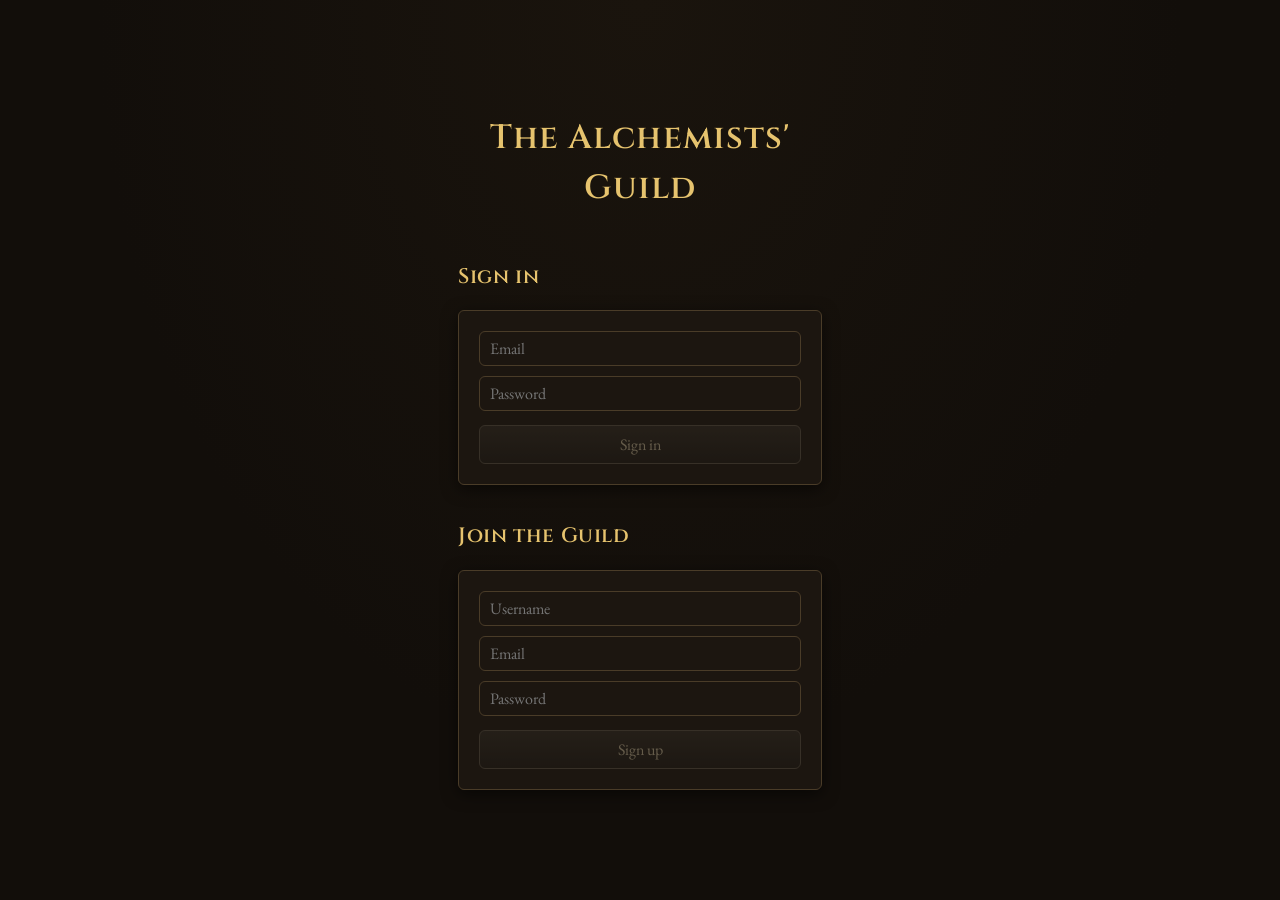
<file: public/index.html>
<!doctype html>
<html lang="en">
<head>
  <meta charset="utf-8">
  <meta name="viewport" content="width=device-width, initial-scale=1">
  <title>The Alchemists' Guild</title>
  <link rel="preconnect" href="https://fonts.googleapis.com">
  <link rel="preconnect" href="https://fonts.gstatic.com" crossorigin>
  <link href="https://fonts.googleapis.com/css2?family=Cinzel:wght@500;600&family=EB+Garamond:ital,wght@0,400;0,600;1,400&display=swap" rel="stylesheet">
  <link rel="stylesheet" href="theme.css">
  <style>
    body {
      display: flex;
      align-items: center;
      justify-content: center;
      min-height: 100vh;
    }
    .login-card {
      width: 100%;
      max-width: 380px;
      padding: 8px;
    }
    .login-card h1 {
      text-align: center;
      border-bottom: none;
    }
    .login-card form {
      display: flex;
      flex-direction: column;
      gap: 10px;
      background: var(--color-bg-elevated);
      border: 1px solid var(--color-border);
      border-radius: var(--radius);
      padding: 20px;
      margin-bottom: 20px;
      box-shadow: var(--shadow);
    }
    .login-card button {
      margin-top: 4px;
    }
    #message {
      text-align: center;
      color: var(--color-text-muted);
    }
  </style>
</head>
<body>
  <div class="login-card">
    <h1>The Alchemists' Guild</h1>

    <h2>Sign in</h2>
    <form id="signin-form">
      <input type="email" id="signin-email" placeholder="Email" required>
      <input type="password" id="signin-password" placeholder="Password" required>
      <button type="submit" disabled>Sign in</button>
    </form>

    <h2>Join the Guild</h2>
    <form id="signup-form">
      <input type="text" id="signup-username" placeholder="Username" required>
      <input type="email" id="signup-email" placeholder="Email" required>
      <input type="password" id="signup-password" placeholder="Password" required>
      <button type="submit" disabled>Sign up</button>
    </form>

    <p id="message"></p>
  </div>

  <script type="module">
    import { supabase } from './lib/supabaseClient.js';

    const message = document.getElementById('message');

    function wireValidation(form) {
      const button = form.querySelector('button');
      const inputs = [...form.querySelectorAll('input')];
      const update = () => { button.disabled = !inputs.every((i) => i.checkValidity() && i.value.trim() !== ''); };
      inputs.forEach((i) => i.addEventListener('input', update));
      update();
    }

    wireValidation(document.getElementById('signin-form'));
    wireValidation(document.getElementById('signup-form'));

    document.getElementById('signin-form').addEventListener('submit', async (e) => {
      e.preventDefault();
      const email = document.getElementById('signin-email').value;
      const password = document.getElementById('signin-password').value;
      const { error } = await supabase.auth.signInWithPassword({ email, password });
      if (error) { message.textContent = error.message; return; }
      window.location.href = 'satchel.html';
    });

    document.getElementById('signup-form').addEventListener('submit', async (e) => {
      e.preventDefault();
      const username = document.getElementById('signup-username').value;
      const email = document.getElementById('signup-email').value;
      const password = document.getElementById('signup-password').value;
      const { error } = await supabase.auth.signUp({
        email,
        password,
        options: { data: { username } },
      });
      if (error) { message.textContent = error.message; return; }
      message.textContent = "Your name has been entered into the Guild's ledger. Check your inbox to confirm it, then sign in.";
    });
  </script>
</body>
</html>
</file>
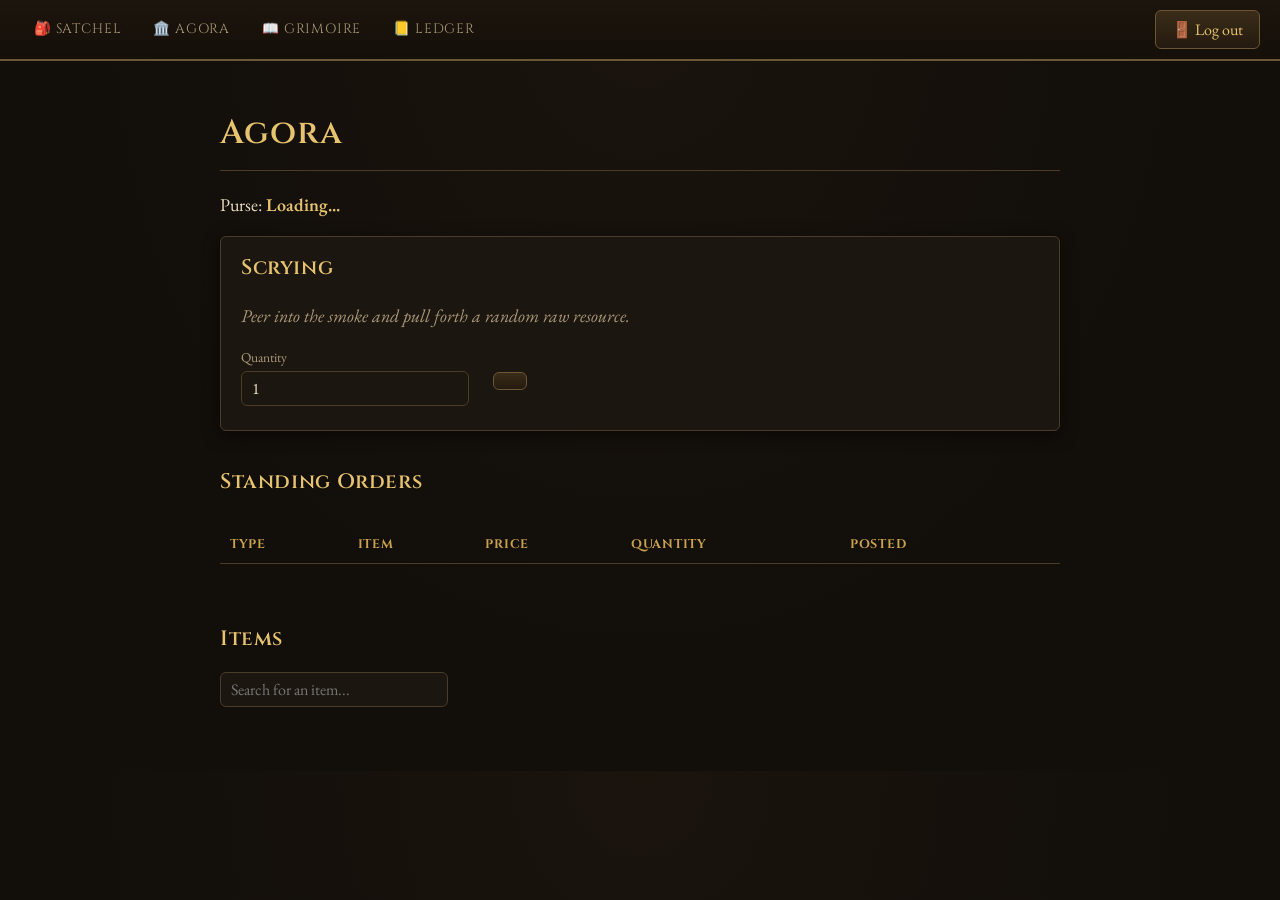
<file: public/agora.html>
<!doctype html>
<html lang="en">
<head>
  <meta charset="utf-8">
  <meta name="viewport" content="width=device-width, initial-scale=1">
  <title>Agora</title>
  <link rel="preconnect" href="https://fonts.googleapis.com">
  <link rel="preconnect" href="https://fonts.gstatic.com" crossorigin>
  <link href="https://fonts.googleapis.com/css2?family=Cinzel:wght@500;600&family=EB+Garamond:ital,wght@0,400;0,600;1,400&display=swap" rel="stylesheet">
  <link rel="stylesheet" href="theme.css">
</head>
<body>
  <nav class="nav">
    <a href="satchel.html">🎒 Satchel</a>
    <a href="agora.html">🏛️ Agora</a>
    <a href="grimoire.html">📖 Grimoire</a>
    <a href="ledger.html">📒 Ledger</a>
    <span class="spacer"></span>
    <button id="logout">🚪 Log out</button>
  </nav>

  <main class="container">
    <h1>Agora</h1>
    <p>Purse: <span id="money" class="money">Loading...</span></p>

    <div class="card">
      <h2 style="margin-top: 0;">Scrying</h2>
      <p><em>Peer into the smoke and pull forth a random raw resource.</em></p>
      <div class="action-row">
        <label>Quantity <input type="number" min="1" value="1" id="scry-qty"></label>
        <button id="buy-lootbox" data-label="Scry"></button>
      </div>
      <div id="scry-log"></div>
    </div>

    <h2>Standing Orders</h2>
    <div class="table-scroll">
      <table id="offers-table">
        <thead><tr><th>Type</th><th>Item</th><th>Price</th><th>Quantity</th><th>Posted</th><th></th></tr></thead>
        <tbody></tbody>
      </table>
    </div>

    <h2>Items</h2>
    <input type="search" id="search" placeholder="Search for an item...">
    <div id="results"></div>
  </main>

  <script type="module">
    import { supabase, requireSession } from './lib/supabaseClient.js';

    const session = await requireSession();
    let items = [];
    let currentQuery = '';
    let owned = {};
    let money = 0;
    let itemsById = {};
    const scryLog = [];

    function itemName(id) {
      const i = itemsById[id];
      return i ? `${i.illustration || ''} ${i.name}` : id;
    }

    function renderScryLog() {
      document.getElementById('scry-log').innerHTML =
        scryLog.map((entry) => `<div class="recipe-row">${entry}</div>`).join('');
    }

    function formatDate(iso) {
      return new Date(iso).toLocaleString(undefined, {
        month: 'short', day: 'numeric', hour: '2-digit', minute: '2-digit',
      });
    }

    async function refreshOwned() {
      const { data } = await supabase
        .from('player_item')
        .select('item_id, quantity, for_sale_quantity')
        .eq('player_id', session.user.id);
      owned = Object.fromEntries((data || []).map((p) => [p.item_id, p]));
    }

    async function refreshStandingOrders() {
      const { data } = await supabase
        .from('offer')
        .select('id, is_sell, price, quantity, created_at, item(name, illustration)')
        .eq('player_id', session.user.id)
        .order('created_at', { ascending: false });

      const tbody = document.querySelector('#offers-table tbody');
      tbody.innerHTML = '';
      (data || []).forEach((o) => {
        const tr = document.createElement('tr');
        const itemLabel = o.item ? `${o.item.illustration || ''} ${o.item.name}` : '';
        tr.innerHTML = `<td>${o.is_sell ? 'Sell' : 'Buy'}</td><td>${itemLabel}</td><td>${o.price}✦</td><td>${o.quantity}</td><td>${formatDate(o.created_at)}</td><td><button data-cancel="${o.id}">Cancel</button></td>`;
        tbody.appendChild(tr);
      });
    }

    async function refreshMoney() {
      const { data: player } = await supabase
        .from('player')
        .select('money')
        .eq('id', session.user.id)
        .single();
      money = player ? player.money : 0;
      document.getElementById('money').textContent = player ? `${player.money}✦` : '-';
    }

    // Best price, quantity summed across every offer tied at that
    // price. accept_buy_offer/accept_sell_offer take the item (not a
    // specific offer) and fill across as many tied offers as needed.
    async function bestOfferSummary(itemId, isSell) {
      const { data } = await supabase
        .from('offer')
        .select('id, price, quantity')
        .eq('item_id', itemId)
        .eq('is_sell', isSell)
        .order('price', { ascending: isSell })
        .order('created_at', { ascending: true });

      if (!data || data.length === 0) return null;

      const bestPrice = data[0].price;
      const totalQuantity = data
        .filter((o) => o.price === bestPrice)
        .reduce((sum, o) => sum + o.quantity, 0);

      return { id: data[0].id, price: bestPrice, quantity: totalQuantity };
    }

    async function loadItemDetails(item) {
      const [bestSell, bestBuy] = await Promise.all([
        bestOfferSummary(item.id, true),
        bestOfferSummary(item.id, false),
      ]);
      return { item, bestSell, bestBuy };
    }

    async function render(list) {
      const container = document.getElementById('results');
      container.innerHTML = 'Loading...';

      // Fetch every item's offers concurrently instead of one at a time —
      // with a couple dozen items, sequential awaits made every refresh
      // (including a full page reload) noticeably slow.
      const details = await Promise.all(list.map(loadItemDetails));

      container.innerHTML = '';
      for (const { item, bestSell, bestBuy } of details) {
        const block = document.createElement('div');
        block.className = 'card';
        block.dataset.itemId = item.id;
        block.innerHTML = `
          <h3>${item.illustration || ''} ${item.name} <span class="hint">(x${owned[item.id]?.quantity ?? 0})</span></h3>
          <div class="order-book">
            <div class="order-book-side bid" data-price="${bestBuy ? bestBuy.price : 0}">
              <div class="order-book-label">Sell here ${bestBuy ? `<span class="hint">(${bestBuy.quantity})</span>` : ''}</div>
              ${bestBuy ? `
                <div class="order-book-price">${bestBuy.price}✦</div>
                <input type="number" min="1" max="${bestBuy.quantity}" value="1" class="accept-qty">
                <button data-action="accept-buy" data-item="${item.id}" data-label="Sell">Sell</button>
              ` : '<div class="order-book-qty">no offers</div>'}
            </div>
            <div class="order-book-side ask" data-price="${bestSell ? bestSell.price : 0}">
              <div class="order-book-label">Buy here ${bestSell ? `<span class="hint">(${bestSell.quantity})</span>` : ''}</div>
              ${bestSell ? `
                <div class="order-book-price">${bestSell.price}✦</div>
                <input type="number" min="1" max="${bestSell.quantity}" value="1" class="accept-qty">
                <button data-action="accept-sell" data-item="${item.id}" data-label="Buy">Buy</button>
              ` : '<div class="order-book-qty">no offers</div>'}
            </div>
          </div>
          <details>
            <summary>Post an offer</summary>
            <div class="action-row centered">
              <label>Quantity <input type="number" min="1" value="1" class="qty"></label>
              <label>Unit price (✦) <input type="number" min="0" step="1" value="1" class="price"></label>
            </div>
            <div class="action-row centered">
              <span>Total price: <span class="total">0</span>✦</span>
              <span>Tax to pay: <span class="fee">0</span>✦</span>
            </div>
            <div class="action-row centered">
              <button data-action="post-buy" data-item="${item.id}">Offer to buy</button>
              <button data-action="post-sell" data-item="${item.id}">Offer to sell</button>
            </div>
          </details>
        `;
        container.appendChild(block);
        updateTotals(block.querySelector('details'), item.id);

        if (bestBuy) updateAcceptSide(block.querySelector('.order-book-side.bid'), bestBuy.quantity);
        if (bestSell) updateAcceptSide(block.querySelector('.order-book-side.ask'), bestSell.quantity);
      }
    }

    function updateAcceptSide(sideEl, maxQty) {
      const qtyInput = sideEl.querySelector('.accept-qty');
      const btn = sideEl.querySelector('button[data-action]');
      const qty = Number(qtyInput.value) || 0;
      btn.disabled = !(qty > 0 && qty <= maxQty);
      const price = Number(sideEl.dataset.price) || 0;
      btn.textContent = `${btn.dataset.label} (${qty * price}✦)`;
    }

    function updateTotals(details, itemId) {
      const qty = Number(details.querySelector('.qty').value) || 0;
      const price = Number(details.querySelector('.price').value) || 0;
      const total = qty * price;
      const fee = Math.ceil(total * 0.05);
      details.querySelector('.total').textContent = total;
      details.querySelector('.fee').textContent = fee;

      const postBuyBtn = details.querySelector('button[data-action="post-buy"]');
      const postSellBtn = details.querySelector('button[data-action="post-sell"]');
      const valid = qty > 0 && price >= 0;

      postBuyBtn.disabled = !(valid && total + fee <= money);

      const available = (owned[itemId]?.quantity ?? 0) - (owned[itemId]?.for_sale_quantity ?? 0);
      postSellBtn.disabled = !(valid && qty <= available && fee <= money);
    }

    function applyFilter() {
      return items.filter((i) => i.name.toLowerCase().includes(currentQuery));
    }

    async function refreshAll() {
      await Promise.all([refreshMoney(), refreshOwned(), refreshStandingOrders()]);
      await render(applyFilter());
      updateScryButton();
    }

    function updateScryButton() {
      const qty = Number(document.getElementById('scry-qty').value) || 0;
      const btn = document.getElementById('buy-lootbox');
      btn.disabled = !(qty > 0 && qty * 10 <= money);
      btn.textContent = `${btn.dataset.label} (${qty * 10}✦)`;
    }

    if (session) {
      const { data } = await supabase.from('item').select('id, name, illustration').order('name');
      items = data || [];
      itemsById = Object.fromEntries(items.map((i) => [i.id, i]));

      const params = new URLSearchParams(window.location.search);
      currentQuery = (params.get('q') || '').toLowerCase();
      document.getElementById('search').value = currentQuery;
      await refreshAll();
    }

    document.getElementById('search').addEventListener('input', async (e) => {
      currentQuery = e.target.value.toLowerCase();
      await render(applyFilter());
    });

    document.getElementById('results').addEventListener('input', (e) => {
      if (e.target.matches('.qty, .price')) {
        const details = e.target.closest('details');
        const itemId = e.target.closest('.card').dataset.itemId;
        updateTotals(details, itemId);
      } else if (e.target.matches('.accept-qty')) {
        const sideEl = e.target.closest('.order-book-side');
        updateAcceptSide(sideEl, Number(e.target.max));
      }
    });

    document.getElementById('results').addEventListener('click', async (e) => {
      const btn = e.target.closest('button[data-action]');
      if (!btn) return;
      const action = btn.dataset.action;

      try {
        if (action === 'accept-sell' || action === 'accept-buy') {
          const qty = Number(btn.closest('.order-book-side').querySelector('.accept-qty').value);
          const fn = action === 'accept-sell' ? 'accept_sell_offer' : 'accept_buy_offer';
          await callRpc(fn, { p_item_id: btn.dataset.item, p_qty: qty });
        } else if (action === 'post-buy' || action === 'post-sell') {
          const wrapper = btn.closest('details');
          const qty = Number(wrapper.querySelector('.qty').value);
          const price = Math.round(Number(wrapper.querySelector('.price').value));
          const fn = action === 'post-buy' ? 'post_buy_offer' : 'post_sell_offer';
          await callRpc(fn, { p_item_id: btn.dataset.item, p_qty: qty, p_price: price });
        }
        await refreshAll();
      } catch (err) {
        alert(err.message);
      }
    });

    async function callRpc(name, args) {
      const { error } = await supabase.rpc(name, args);
      if (error) throw error;
    }

    document.getElementById('logout').addEventListener('click', async () => {
      await supabase.auth.signOut();
      window.location.href = 'index.html';
    });

    document.getElementById('buy-lootbox').addEventListener('click', async () => {
      const qty = Number(document.getElementById('scry-qty').value);
      const { data, error } = await supabase.rpc('buy_lootbox', { p_qty: qty });
      if (error) { alert(error.message); return; }
      const counts = {};
      (data || []).forEach((id) => { counts[id] = (counts[id] || 0) + 1; });
      const summary = Object.entries(counts).map(([id, n]) => `${n}x ${itemName(id)}`).join(' + ');
      scryLog.unshift(`Got ${summary}`);
      renderScryLog();
      await refreshAll();
    });

    document.getElementById('scry-qty').addEventListener('input', updateScryButton);

    document.querySelector('#offers-table tbody').addEventListener('click', async (e) => {
      const btn = e.target.closest('button[data-cancel]');
      if (!btn) return;
      const { error } = await supabase.rpc('cancel_offer', { p_offer_id: btn.dataset.cancel });
      if (error) { alert(error.message); return; }
      await refreshAll();
    });
  </script>
</body>
</html>
</file>
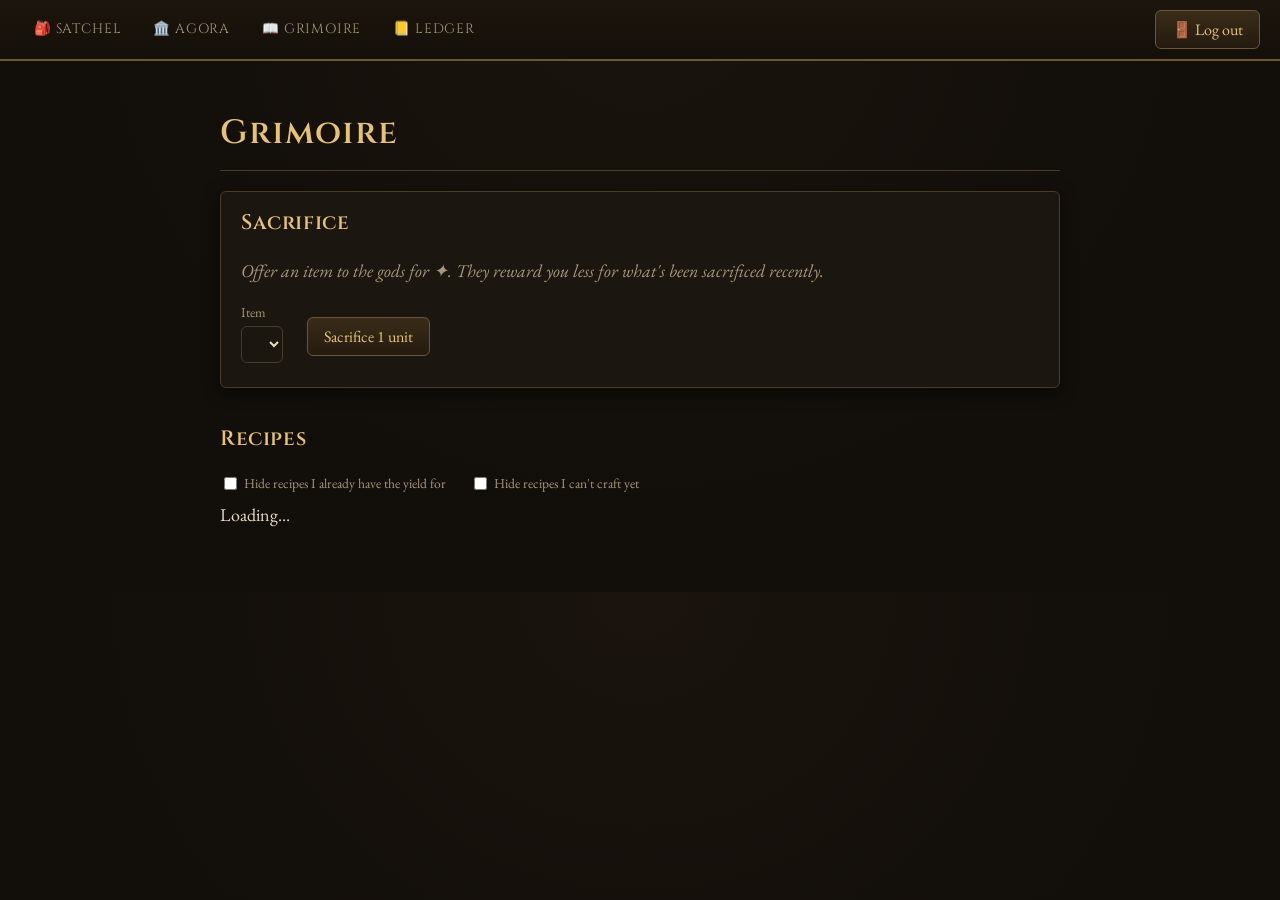
<file: public/grimoire.html>
<!doctype html>
<html lang="en">

<head>
  <meta charset="utf-8">
  <meta name="viewport" content="width=device-width, initial-scale=1">
  <title>Grimoire</title>
  <link rel="preconnect" href="https://fonts.googleapis.com">
  <link rel="preconnect" href="https://fonts.gstatic.com" crossorigin>
  <link
    href="https://fonts.googleapis.com/css2?family=Cinzel:wght@500;600&family=EB+Garamond:ital,wght@0,400;0,600;1,400&display=swap"
    rel="stylesheet">
  <link rel="stylesheet" href="theme.css">
</head>

<body>
  <nav class="nav">
    <a href="satchel.html">🎒 Satchel</a>
    <a href="agora.html">🏛️ Agora</a>
    <a href="grimoire.html">📖 Grimoire</a>
    <a href="ledger.html">📒 Ledger</a>
    <span class="spacer"></span>
    <button id="logout">🚪 Log out</button>
  </nav>

  <main class="container">
    <h1>Grimoire</h1>

    <div class="card">
      <h2 style="margin-top: 0;">Sacrifice</h2>
      <p><em>Offer an item to the gods for ✦. They reward you less for what's been sacrificed recently.</em></p>
      <div class="action-row">
        <label>Item <select id="sacrifice-item"></select></label>
        <button id="sacrifice-btn">Sacrifice 1 unit</button>
      </div>
      <div id="sacrifice-log"></div>
    </div>

    <h2>Recipes</h2>
    <div class="action-row">
      <label><input type="checkbox" id="hide-owned"> Hide recipes I already have the yield for</label>
      <label><input type="checkbox" id="hide-unavailable"> Hide recipes I can't craft yet</label>
    </div>

    <div id="recipes">Loading...</div>
  </main>

  <script type="module">
    import { supabase, requireSession } from './lib/supabaseClient.js';

    const session = await requireSession();
    let available = {};
    let sacrificeable = [];
    const sacrificeLog = [];

    async function bestSellPrice(itemId) {
      const { data } = await supabase
        .from('offer')
        .select('price')
        .eq('item_id', itemId)
        .eq('is_sell', true)
        .order('price', { ascending: true })
        .order('created_at', { ascending: true })
        .limit(1)
        .maybeSingle();
      return data?.price ?? null;
    }

    async function bestBuyPrice(itemId) {
      const { data } = await supabase
        .from('offer')
        .select('price')
        .eq('item_id', itemId)
        .eq('is_sell', false)
        .order('price', { ascending: false })
        .order('created_at', { ascending: true })
        .limit(1)
        .maybeSingle();
      return data?.price ?? null;
    }

    function itemLabel(item, price) {
      const priceLabel = price === null ? 'no offers' : `${price}✦`;
      return `${item.illustration || ''} ${item.name} (${priceLabel})`;
    }

    function inputLabel(item, hasEnough, price) {
      const name = `${item.illustration || ''} ${item.name}`;
      if (hasEnough) return name;
      const priceLabel = price === null ? 'no offers' : `${price}✦`;
      return `${name} (${priceLabel})`;
    }

    function renderSacrificeLog() {
      document.getElementById('sacrifice-log').innerHTML =
        sacrificeLog.map((entry) => `<div class="recipe-row">${entry}</div>`).join('');
    }

    const sacrificeSelect = document.getElementById('sacrifice-item');
    const sacrificeBtn = document.getElementById('sacrifice-btn');

    function updateSacrificeButton() {
      const selected = sacrificeable.find((i) => i.id === sacrificeSelect.value);
      sacrificeBtn.disabled = !selected;
    }
    sacrificeSelect.addEventListener('change', updateSacrificeButton);

    async function refreshPlayerItems() {
      const { data: playerItems } = await supabase
        .from('player_item')
        .select('item_id, quantity, for_sale_quantity, item(id, name, illustration)')
        .eq('player_id', session.user.id);

      available = Object.fromEntries(
        (playerItems || []).map((p) => [p.item_id, p.quantity - p.for_sale_quantity])
      );

      sacrificeable = (playerItems || [])
        .filter((p) => p.quantity - p.for_sale_quantity > 0)
        .map((p) => ({ id: p.item.id, name: p.item.name, illustration: p.item.illustration, available: p.quantity - p.for_sale_quantity }))
        .sort((a, b) => a.name.localeCompare(b.name));

      sacrificeSelect.innerHTML = sacrificeable
        .map((i) => `<option value="${i.id}">${i.illustration || ''} ${i.name} (x${i.available})</option>`)
        .join('');

      updateSacrificeButton();
    }

    let recipeEntries = [];

    async function refreshRecipes() {
      const { data: recipes } = await supabase.from('recipe').select('id, name').order('name');

      const entries = [];
      for (const recipe of recipes || []) {
        const { data: recipeItems } = await supabase
          .from('recipe_item')
          .select('quantity, is_output, item(id, name, illustration)')
          .eq('recipe_id', recipe.id);

        const byName = (a, b) => a.item.name.localeCompare(b.item.name);
        const inputs = (recipeItems || []).filter((r) => !r.is_output).sort(byName);
        const outputs = (recipeItems || []).filter((r) => r.is_output).sort(byName);
        const possible = inputs.every((i) => (available[i.item.id] ?? 0) >= i.quantity);

        // Tools are consumed then returned by the same recipe (same item
        // on both sides) — shown in the title instead of double-listed
        // as both an ingredient and a yield.
        const toolInputs = inputs.filter((i) => outputs.some((o) => o.item.id === i.item.id));
        const trueInputs = inputs.filter((i) => !outputs.some((o) => o.item.id === i.item.id));
        const trueOutputs = outputs.filter((o) => !inputs.some((i) => i.item.id === o.item.id));

        // Whether the player already holds every true output of this
        // recipe — feeds the "hide already possessed yield" filter.
        const alreadyOwnsOutputs = trueOutputs.length > 0 && trueOutputs.every((o) => (available[o.item.id] ?? 0) > 0);

        const toolLabels = await Promise.all(
          toolInputs.map(async (i) => {
            const hasEnough = (available[i.item.id] ?? 0) >= i.quantity;
            const price = hasEnough ? null : await bestSellPrice(i.item.id);
            return inputLabel(i.item, hasEnough, price);
          })
        );
        const inputLabels = await Promise.all(
          trueInputs.map(async (i) => {
            const hasEnough = (available[i.item.id] ?? 0) >= i.quantity;
            const price = hasEnough ? null : await bestSellPrice(i.item.id);
            return `${i.quantity}x ${inputLabel(i.item, hasEnough, price)}`;
          })
        );
        const outputLabels = await Promise.all(
          trueOutputs.map(async (o) => `${o.quantity}x ${itemLabel(o.item, await bestBuyPrice(o.item.id))}`)
        );

        entries.push({ recipe, inputs, inputLabels, outputLabels, toolLabels, possible, alreadyOwnsOutputs });
      }

      recipeEntries = entries;
      renderRecipes();
    }

    function renderRecipes() {
      const container = document.getElementById('recipes');
      const hideOwned = document.getElementById('hide-owned').checked;
      const hideUnavailable = document.getElementById('hide-unavailable').checked;

      const entries = recipeEntries.filter((entry) => {
        if (hideOwned && entry.alreadyOwnsOutputs) return false;
        if (hideUnavailable && !entry.possible) return false;
        return true;
      });

      container.innerHTML = '';
      for (const entry of entries) {
        const block = document.createElement('div');
        block.className = 'card';
        const toolsText = entry.toolLabels.length ? ` using ${entry.toolLabels.join(', ')}` : '';
        block.innerHTML = `
          <h3>${entry.recipe.name}${toolsText}</h3>
          <div class="recipe-columns">
            <div>
              <div class="recipe-column-label">Ingredients</div>
              ${entry.inputLabels.map((l) => `<div class="recipe-row">${l}</div>`).join('')}
            </div>
            <div>
              <div class="recipe-column-label">Yield</div>
              ${entry.outputLabels.map((l) => `<div class="recipe-row">${l}</div>`).join('')}
            </div>
          </div>
          <div class="recipe-craft-controls">
            <label>Quantity <input type="number" min="1" value="1" class="qty"></label>
            <button data-recipe="${entry.recipe.id}">Craft</button>
          </div>
        `;
        container.appendChild(block);

        const qtyInput = block.querySelector('.qty');
        const craftBtn = block.querySelector('button[data-recipe]');
        const updateCraftable = () => {
          const n = Number(qtyInput.value) || 0;
          craftBtn.disabled = !(n > 0 && entry.inputs.every((i) => (available[i.item.id] ?? 0) >= i.quantity * n));
        };
        qtyInput.addEventListener('input', updateCraftable);
        updateCraftable();
      }
    }

    async function refreshAll() {
      await refreshPlayerItems();
      await refreshRecipes();
    }

    if (session) {
      await refreshAll();

      document.getElementById('hide-owned').addEventListener('change', renderRecipes);
      document.getElementById('hide-unavailable').addEventListener('change', renderRecipes);

      sacrificeBtn.addEventListener('click', async () => {
        const selected = sacrificeable.find((i) => i.id === sacrificeSelect.value);
        const { data, error } = await supabase.rpc('sacrifice_item', {
          p_item_id: sacrificeSelect.value,
        });
        if (error) { alert(error.message); return; }
        sacrificeLog.unshift(`Sacrificed ${selected ? `${selected.illustration || ''} ${selected.name}` : ''}, received ${data}✦`);
        renderSacrificeLog();
        await refreshAll();
      });

      document.getElementById('recipes').addEventListener('click', async (e) => {
        const btn = e.target.closest('button[data-recipe]');
        if (!btn) return;
        const qty = Number(btn.parentElement.querySelector('.qty').value);
        const { error } = await supabase.rpc('craft', { p_recipe_id: btn.dataset.recipe, p_qty: qty });
        if (error) { alert(error.message); return; }
        await refreshAll();
      });
    }

    document.getElementById('logout').addEventListener('click', async () => {
      await supabase.auth.signOut();
      window.location.href = 'index.html';
    });
  </script>
</body>

</html>
</file>
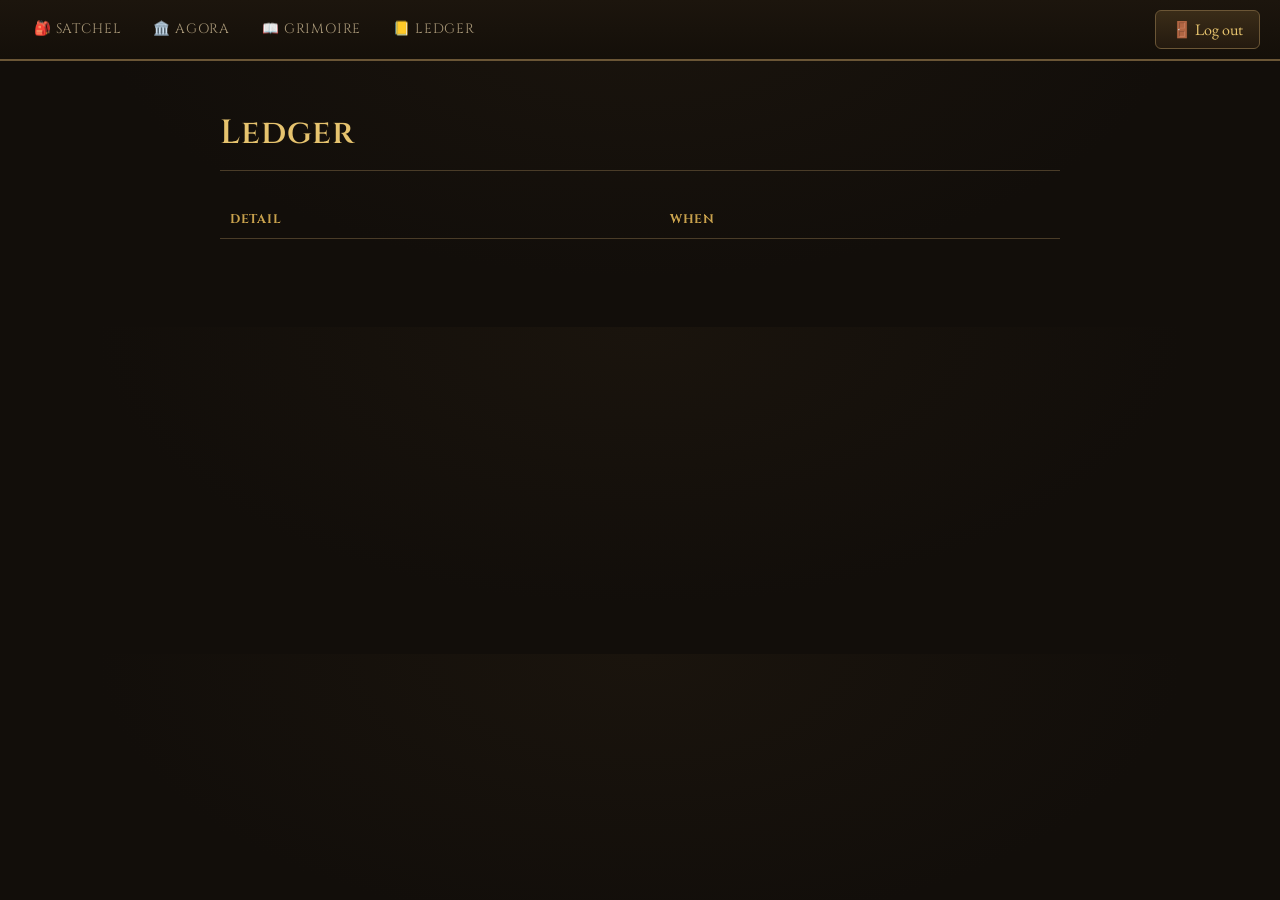
<file: public/ledger.html>
<!doctype html>
<html lang="en">

<head>
  <meta charset="utf-8">
  <meta name="viewport" content="width=device-width, initial-scale=1">
  <title>Ledger</title>
  <link rel="preconnect" href="https://fonts.googleapis.com">
  <link rel="preconnect" href="https://fonts.gstatic.com" crossorigin>
  <link href="https://fonts.googleapis.com/css2?family=Cinzel:wght@500;600&family=EB+Garamond:ital,wght@0,400;0,600;1,400&display=swap" rel="stylesheet">
  <link rel="stylesheet" href="theme.css">
</head>

<body>
  <nav class="nav">
    <a href="satchel.html">🎒 Satchel</a>
    <a href="agora.html">🏛️ Agora</a>
    <a href="grimoire.html">📖 Grimoire</a>
    <a href="ledger.html">📒 Ledger</a>
    <span class="spacer"></span>
    <button id="logout">🚪 Log out</button>
  </nav>

  <main class="container">
    <h1>Ledger</h1>

    <div class="table-scroll">
      <table id="activity-table">
        <thead>
          <tr>
            <th>Detail</th>
            <th>When</th>
          </tr>
        </thead>
        <tbody></tbody>
      </table>
    </div>
  </main>

  <script type="module">
    import { supabase, requireSession } from './lib/supabaseClient.js';

    function formatDate(iso) {
      return new Date(iso).toLocaleString(undefined, {
        month: 'short', day: 'numeric', hour: '2-digit', minute: '2-digit',
      });
    }

    const session = await requireSession();

    if (session) {
      const { data: items } = await supabase.from('item').select('id, name');
      const itemsById = Object.fromEntries((items || []).map((i) => [i.id, i.name]));

      function itemName(id) {
        return itemsById[id] ?? id;
      }

      const { data: recipes } = await supabase.from('recipe').select('id, name');
      const recipesById = Object.fromEntries((recipes || []).map((r) => [r.id, r.name]));

      function recipeName(id) {
        return recipesById[id] ?? id;
      }

      function formatActivity(row) {
        const d = row.detail;
        switch (row.type) {
          case 'craft': return `Crafted "${recipeName(d.recipe_id)}": ${(d.outputs || []).map((o) => `${o.quantity}x ${itemName(o.item_id)}`).join(' + ')}`;
          // One row per trade, shared by both sides.
          case 'trade': {
            const iWasBuyer = row.buyer_id === session.user.id;
            return iWasBuyer
              ? `Bought ${d.quantity}x ${itemName(d.item_id)} for ${d.total}✦`
              : `Sold ${d.quantity}x ${itemName(d.item_id)} for ${d.total}✦`;
          }
          case 'income': return `Received ${d.amount}✦ from the guild`;
          case 'sacrifice': return `Sacrificed ${itemName(d.item_id)}, received ${d.payout}✦`;
          case 'post_buy_offer': return `Posted buy offer: ${d.quantity}x ${itemName(d.item_id)} at ${d.price}✦ (tax: ${d.fee}✦)`;
          case 'post_sell_offer': return `Posted sell offer: ${d.quantity}x ${itemName(d.item_id)} at ${d.price}✦ (tax: ${d.fee}✦)`;
          case 'lootbox': {
            const counts = {};
            (d.items || []).forEach((id) => { counts[id] = (counts[id] || 0) + 1; });
            const summary = Object.entries(counts).map(([id, n]) => `${n}x ${itemName(id)}`).join(' + ');
            return `Scried ${d.qty}x for ${d.total}✦, got ${summary}`;
          }
          default: return JSON.stringify(d);
        }
      }

      const { data: activity } = await supabase
        .from('activity')
        .select('type, detail, created_at, buyer_id, seller_id')
        .order('created_at', { ascending: false })
        .limit(50);

      const tbody = document.querySelector('#activity-table tbody');
      (activity || []).forEach((a) => {
        const tr = document.createElement('tr');
        tr.innerHTML = `<td>${formatActivity(a)}</td><td>${formatDate(a.created_at)}</td>`;
        tbody.appendChild(tr);
      });
    }

    document.getElementById('logout').addEventListener('click', async () => {
      await supabase.auth.signOut();
      window.location.href = 'index.html';
    });
  </script>
</body>

</html>
</file>
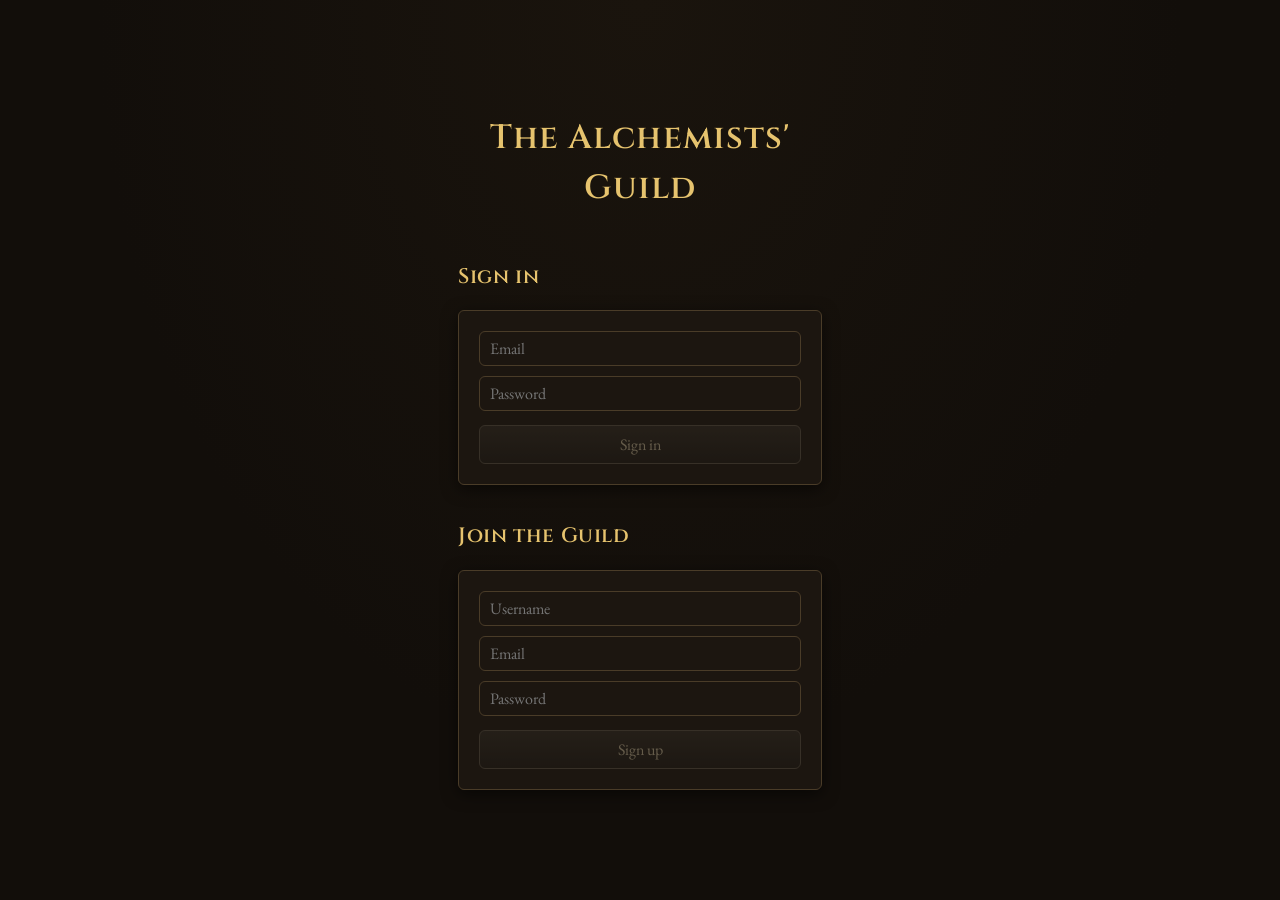
<file: public/login.html>
<!doctype html>
<html lang="en">
<head>
  <meta charset="utf-8">
  <title>The Alchemists' Guild</title>
  <link rel="preconnect" href="https://fonts.googleapis.com">
  <link rel="preconnect" href="https://fonts.gstatic.com" crossorigin>
  <link href="https://fonts.googleapis.com/css2?family=Cinzel:wght@500;600&family=EB+Garamond:ital,wght@0,400;0,600;1,400&display=swap" rel="stylesheet">
  <link rel="stylesheet" href="theme.css">
  <style>
    body {
      display: flex;
      align-items: center;
      justify-content: center;
      min-height: 100vh;
    }
    .login-card {
      width: 100%;
      max-width: 380px;
      padding: 8px;
    }
    .login-card h1 {
      text-align: center;
      border-bottom: none;
    }
    .login-card form {
      display: flex;
      flex-direction: column;
      gap: 10px;
      background: var(--color-bg-elevated);
      border: 1px solid var(--color-border);
      border-radius: var(--radius);
      padding: 20px;
      margin-bottom: 20px;
      box-shadow: var(--shadow);
    }
    .login-card button {
      margin-top: 4px;
    }
    #message {
      text-align: center;
      color: var(--color-text-muted);
    }
  </style>
</head>
<body>
  <div class="login-card">
    <h1>The Alchemists' Guild</h1>

    <h2>Sign in</h2>
    <form id="signin-form">
      <input type="email" id="signin-email" placeholder="Email" required>
      <input type="password" id="signin-password" placeholder="Password" required>
      <button type="submit" disabled>Sign in</button>
    </form>

    <h2>Join the Guild</h2>
    <form id="signup-form">
      <input type="text" id="signup-username" placeholder="Username" required>
      <input type="email" id="signup-email" placeholder="Email" required>
      <input type="password" id="signup-password" placeholder="Password" required>
      <button type="submit" disabled>Sign up</button>
    </form>

    <p id="message"></p>
  </div>

  <script type="module">
    import { supabase } from './lib/supabaseClient.js';

    const message = document.getElementById('message');

    function wireValidation(form) {
      const button = form.querySelector('button');
      const inputs = [...form.querySelectorAll('input')];
      const update = () => { button.disabled = !inputs.every((i) => i.checkValidity() && i.value.trim() !== ''); };
      inputs.forEach((i) => i.addEventListener('input', update));
      update();
    }

    wireValidation(document.getElementById('signin-form'));
    wireValidation(document.getElementById('signup-form'));

    document.getElementById('signin-form').addEventListener('submit', async (e) => {
      e.preventDefault();
      const email = document.getElementById('signin-email').value;
      const password = document.getElementById('signin-password').value;
      const { error } = await supabase.auth.signInWithPassword({ email, password });
      if (error) { message.textContent = error.message; return; }
      window.location.href = 'satchel.html';
    });

    document.getElementById('signup-form').addEventListener('submit', async (e) => {
      e.preventDefault();
      const username = document.getElementById('signup-username').value;
      const email = document.getElementById('signup-email').value;
      const password = document.getElementById('signup-password').value;
      const { error } = await supabase.auth.signUp({
        email,
        password,
        options: { data: { username } },
      });
      if (error) { message.textContent = error.message; return; }
      message.textContent = "Your name has been entered into the Guild's ledger. Check your inbox to confirm it, then sign in.";
    });
  </script>
</body>
</html>
</file>
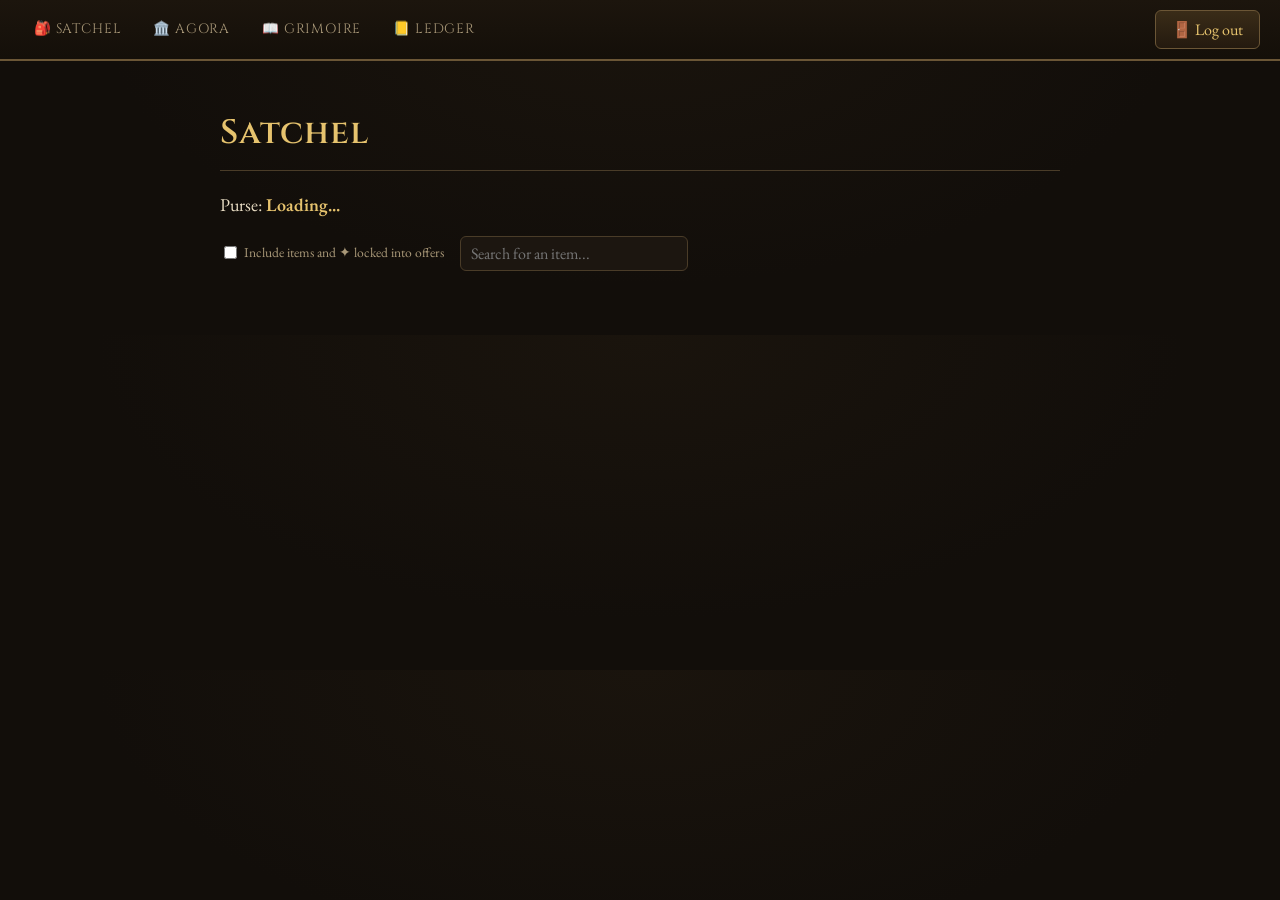
<file: public/satchel.html>
<!doctype html>
<html lang="en">

<head>
  <meta charset="utf-8">
  <meta name="viewport" content="width=device-width, initial-scale=1">
  <title>Satchel</title>
  <link rel="preconnect" href="https://fonts.googleapis.com">
  <link rel="preconnect" href="https://fonts.gstatic.com" crossorigin>
  <link
    href="https://fonts.googleapis.com/css2?family=Cinzel:wght@500;600&family=EB+Garamond:ital,wght@0,400;0,600;1,400&display=swap"
    rel="stylesheet">
  <link rel="stylesheet" href="theme.css">
</head>

<body>
  <nav class="nav">
    <a href="satchel.html">🎒 Satchel</a>
    <a href="agora.html">🏛️ Agora</a>
    <a href="grimoire.html">📖 Grimoire</a>
    <a href="ledger.html">📒 Ledger</a>
    <span class="spacer"></span>
    <button id="logout">🚪 Log out</button>
  </nav>

  <main class="container">
    <h1>Satchel</h1>
    <p>Purse: <span id="money" class="money">Loading...</span></p>
    <label><input type="checkbox" id="include-locked"> Include items and ✦ locked into offers</label>
    <input type="search" id="search" placeholder="Search for an item...">

    <div id="sections"></div>
  </main>

  <script type="module">
    import { supabase, requireSession } from './lib/supabaseClient.js';

    const session = await requireSession();
    let rows = [];
    let player = null;

    if (session) {
      const { data } = await supabase
        .from('player')
        .select('money, money_locked')
        .eq('id', session.user.id)
        .single();
      player = data;
      updateMoney();

      const { data: items } = await supabase
        .from('player_item')
        .select('quantity, for_sale_quantity, item(id, name, illustration, is_base, is_tool)')
        .eq('player_id', session.user.id)
        .gt('quantity', 0);

      rows = items || [];

      for (const row of rows) {
        const { data: bestBuy } = await supabase
          .from('offer')
          .select('price')
          .eq('item_id', row.item.id)
          .eq('is_sell', false)
          .order('price', { ascending: false })
          .order('created_at', { ascending: true })
          .limit(1)
          .maybeSingle();
        row.bestBuyPrice = bestBuy?.price ?? null;
      }

      render(rows);
    }

    function includeLocked() {
      return document.getElementById('include-locked').checked;
    }

    function updateMoney() {
      if (!player) { document.getElementById('money').textContent = '-'; return; }
      const amount = includeLocked() ? player.money + player.money_locked : player.money;
      document.getElementById('money').textContent = `${amount}✦`;
    }

    function renderTable(rowsForGroup) {
      const wrapper = document.createElement('div');
      wrapper.className = 'table-scroll';
      const table = document.createElement('table');
      table.innerHTML = '<thead><tr><th>Item</th><th>Quantity</th><th>Best buy offer</th></tr></thead><tbody></tbody>';
      const tbody = table.querySelector('tbody');
      const locked = includeLocked();
      rowsForGroup.forEach((row) => {
        const tr = document.createElement('tr');
        const qty = locked ? row.quantity : row.quantity - row.for_sale_quantity;
        tr.innerHTML = `<td>${row.item.illustration || '❓'} ${row.item.name}</td><td>${qty}</td><td>${row.bestBuyPrice !== null ? row.bestBuyPrice + '✦' : '-'}</td>`;
        tbody.appendChild(tr);
      });
      wrapper.appendChild(table);
      return wrapper;
    }

    function render(list) {
      const container = document.getElementById('sections');
      container.innerHTML = '';

      const byName = (a, b) => a.item.name.localeCompare(b.item.name);
      const groups = [
        { label: 'Base resources', rows: list.filter((r) => r.item.is_base).sort(byName) },
        { label: 'Tools', rows: list.filter((r) => r.item.is_tool).sort(byName) },
        { label: 'Items', rows: list.filter((r) => !r.item.is_base && !r.item.is_tool).sort(byName) },
      ];

      for (const group of groups) {
        if (group.rows.length === 0) continue;
        const heading = document.createElement('h2');
        heading.textContent = group.label;
        container.appendChild(heading);
        container.appendChild(renderTable(group.rows));
      }
    }

    document.getElementById('search').addEventListener('input', (e) => {
      const q = e.target.value.toLowerCase();
      render(rows.filter((r) => r.item.name.toLowerCase().includes(q)));
    });

    document.getElementById('include-locked').addEventListener('change', () => {
      updateMoney();
      const q = document.getElementById('search').value.toLowerCase();
      render(rows.filter((r) => r.item.name.toLowerCase().includes(q)));
    });

    document.getElementById('logout').addEventListener('click', async () => {
      await supabase.auth.signOut();
      window.location.href = 'index.html';
    });
  </script>
</body>

</html>
</file>
<file: public/theme.css>
/* Alchemist theme — shared across every page. Dark study/laboratory
   palette: ink and aged leather, brass and verdigris accents, candlelit
   gold for anything interactive. */

:root {
  --color-bg: #120e0a;
  --color-bg-elevated: #1c1610;
  --color-bg-elevated-2: #261e15;
  --color-border: #4a3c28;
  --color-border-strong: #6b5636;
  --color-text: #e9ddc4;
  --color-text-muted: #a99878;
  --color-gold: #c9a24d;
  --color-gold-bright: #e6c36e;
  --color-green: #6b9d75;
  --color-purple: #9376a8;
  --color-red: #b0584a;
  --color-red-bright: #d47764;
  --shadow: 0 4px 16px rgba(0, 0, 0, 0.55);
  --radius: 6px;
  --font-display: 'Cinzel', Georgia, serif;
  --font-body: 'EB Garamond', Georgia, 'Times New Roman', serif;
}

* {
  box-sizing: border-box;
}

body {
  margin: 0;
  background: radial-gradient(ellipse at top, #1a140d 0%, var(--color-bg) 60%);
  color: var(--color-text);
  font-family: var(--font-body);
  font-size: 18px;
  line-height: 1.5;
}

.container {
  max-width: 880px;
  margin: 0 auto;
  padding: 24px 20px 64px;
}

h1, h2, h3 {
  font-family: var(--font-display);
  color: var(--color-gold-bright);
  letter-spacing: 0.03em;
  font-weight: 600;
}

h1 {
  font-size: 2.1rem;
  border-bottom: 1px solid var(--color-border);
  padding-bottom: 12px;
  margin-bottom: 20px;
}

h2 {
  font-size: 1.3rem;
  margin-top: 36px;
}

h3 {
  font-size: 1.1rem;
  color: var(--color-gold);
  margin-bottom: 4px;
}

p {
  color: var(--color-text);
}

a {
  color: var(--color-gold);
}

a:hover {
  color: var(--color-gold-bright);
}

em {
  color: var(--color-text-muted);
  font-style: italic;
}

hr {
  border: none;
  border-top: 1px solid var(--color-border);
  margin: 20px 0;
}

/* Nav */
.nav {
  display: flex;
  flex-wrap: wrap;
  align-items: center;
  gap: 4px;
  background: linear-gradient(180deg, #1c150d, #140f09);
  border-bottom: 2px solid var(--color-border-strong);
  padding: 10px 20px;
}

.nav a {
  font-family: var(--font-display);
  font-size: 0.85rem;
  letter-spacing: 0.06em;
  text-transform: uppercase;
  text-decoration: none;
  color: var(--color-text-muted);
  padding: 8px 14px;
  border-radius: var(--radius);
  transition: background 0.15s, color 0.15s;
}

.nav a:hover {
  color: var(--color-gold-bright);
  background: rgba(201, 162, 77, 0.1);
}

.nav .spacer {
  flex: 1;
}

/* Buttons */
button {
  font-family: var(--font-body);
  font-size: 1rem;
  background: linear-gradient(180deg, #3a2c18, #241a0f);
  color: var(--color-gold-bright);
  border: 1px solid var(--color-border-strong);
  border-radius: var(--radius);
  padding: 8px 16px;
  cursor: pointer;
  transition: border-color 0.15s, box-shadow 0.15s, opacity 0.15s;
}

button:hover:not(:disabled) {
  border-color: var(--color-gold);
  box-shadow: 0 0 8px rgba(201, 162, 77, 0.35);
}

button:disabled {
  opacity: 0.4;
  cursor: not-allowed;
  filter: grayscale(0.6);
}

/* Inputs */
input, select {
  font-family: var(--font-body);
  font-size: 1rem;
  background: var(--color-bg-elevated);
  color: var(--color-text);
  border: 1px solid var(--color-border);
  border-radius: var(--radius);
  padding: 6px 10px;
}

input:focus, select:focus {
  outline: none;
  border-color: var(--color-gold);
  box-shadow: 0 0 0 2px rgba(201, 162, 77, 0.25);
}

label {
  display: inline-flex;
  flex-direction: column;
  gap: 4px;
  font-size: 0.85rem;
  color: var(--color-text-muted);
  margin-right: 12px;
  margin-bottom: 8px;
}

label input, label select {
  min-width: 0;
}

/* Checkbox labels shouldn't stack vertically */
label:has(input[type="checkbox"]) {
  flex-direction: row;
  align-items: center;
}

/* Cards */
.card {
  background: var(--color-bg-elevated);
  border: 1px solid var(--color-border);
  border-radius: var(--radius);
  padding: 16px 20px;
  margin-bottom: 16px;
  box-shadow: var(--shadow);
}

/* Order book: best bid (buy offer) and ask (sell offer) side by side */
.order-book {
  display: grid;
  grid-template-columns: 1fr 1fr;
  gap: 12px;
  margin: 12px 0;
}

.order-book-side {
  border: 1px solid var(--color-border);
  border-radius: var(--radius);
  padding: 10px 12px;
  text-align: center;
}

.order-book-side .accept-qty {
  margin-right: 8px;
}

.order-book-side.bid {
  border-color: var(--color-green);
}

.order-book-side.ask {
  border-color: var(--color-red);
}

.order-book-label {
  font-family: var(--font-display);
  font-size: 0.75rem;
  letter-spacing: 0.05em;
  text-transform: uppercase;
  color: var(--color-text-muted);
}

.order-book-price {
  font-size: 1.4rem;
  font-weight: 600;
}

.order-book-side.bid .order-book-price {
  color: var(--color-green);
}

.order-book-side.ask .order-book-price {
  color: var(--color-red-bright);
}

.order-book-qty {
  font-size: 0.85rem;
  color: var(--color-text-muted);
  margin: 2px 0 8px;
}

/* Recipe cards: inputs / outputs side by side, one item per row */
.recipe-columns {
  display: grid;
  grid-template-columns: 1fr 1fr;
  gap: 20px;
  margin: 12px 0;
}

.recipe-column-label {
  font-family: var(--font-display);
  font-size: 0.75rem;
  letter-spacing: 0.05em;
  text-transform: uppercase;
  color: var(--color-text-muted);
  margin-bottom: 4px;
}

.recipe-row {
  padding: 2px 0;
}

/* Generic row for a label+input next to a button, vertically aligned
   (labels are flex-column internally, so button/input baselines
   mismatch without this). */
.action-row {
  display: flex;
  flex-wrap: wrap;
  align-items: center;
  gap: 12px;
  margin-top: 8px;
}

.action-row.centered {
  justify-content: center;
}

.recipe-craft-controls {
  display: flex;
  flex-wrap: wrap;
  align-items: center;
  justify-content: center;
  gap: 12px;
  margin-top: 14px;
}

/* Tables: wrap in <div class="table-scroll"> so a wide table (lots of
   columns) scrolls horizontally on a narrow screen instead of
   overflowing the whole page. */
.table-scroll {
  overflow-x: auto;
  -webkit-overflow-scrolling: touch;
}

table {
  width: 100%;
  border-collapse: collapse;
  margin: 12px 0 24px;
  font-family: var(--font-body);
}

th, td {
  text-align: left;
  padding: 8px 10px;
  border-bottom: 1px solid var(--color-border);
}

th {
  font-family: var(--font-display);
  font-size: 0.78rem;
  letter-spacing: 0.06em;
  text-transform: uppercase;
  color: var(--color-gold);
}

tbody tr:hover td {
  background: rgba(201, 162, 77, 0.05);
}

/* Details/summary (Post an offer, etc.) */
details {
  margin-top: 12px;
  border-top: 1px dashed var(--color-border);
  padding-top: 12px;
}

summary {
  cursor: pointer;
  font-family: var(--font-display);
  color: var(--color-gold);
  letter-spacing: 0.03em;
}

/* Utility */
.money {
  color: var(--color-gold-bright);
  font-weight: 600;
}

.hint {
  color: var(--color-text-muted);
  font-size: 0.85rem;
}

.error-text {
  color: var(--color-red-bright);
}

/* Phone screens: stack what's normally side-by-side, tighten spacing,
   and let selects/inputs shrink instead of forcing horizontal scroll. */
@media (max-width: 600px) {
  body {
    font-size: 16px;
  }

  .container {
    padding: 16px 12px 48px;
  }

  h1 {
    font-size: 1.6rem;
  }

  .nav {
    padding: 8px 12px;
  }

  .nav a {
    padding: 8px 10px;
  }

  .card {
    padding: 14px 14px;
  }

  .order-book,
  .recipe-columns {
    grid-template-columns: 1fr;
    gap: 12px;
  }

  label {
    margin-right: 0;
    width: 100%;
  }

  label input, label select {
    width: 100%;
  }

  th, td {
    padding: 6px 8px;
    font-size: 0.9rem;
  }
}
</file>
